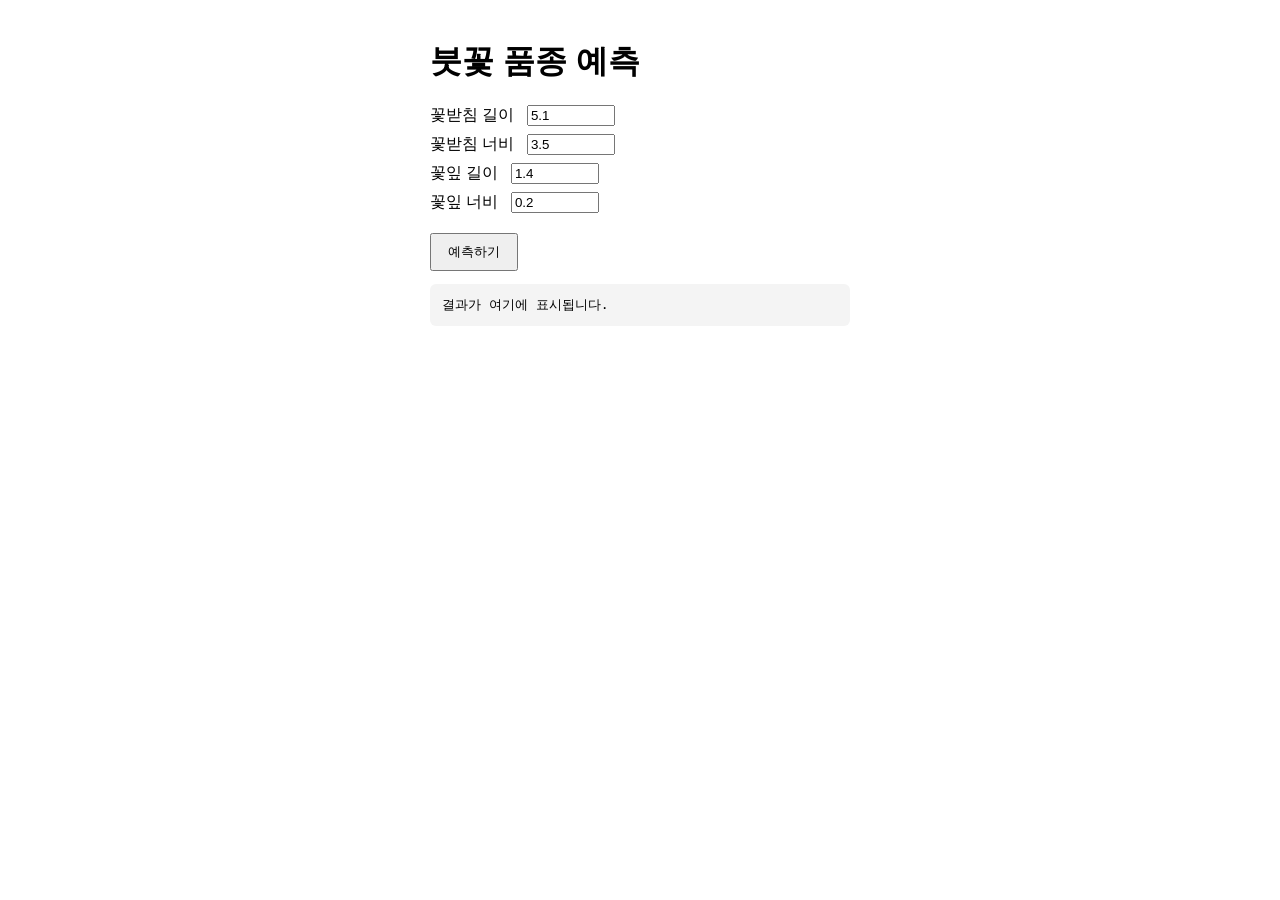
<file: iris-spring/src/main/resources/static/index.html>
<!DOCTYPE html>
<html lang="ko">
<head>
  <meta charset="UTF-8">
  <meta name="viewport" content="width=device-width, initial-scale=1">
  <title>붓꽃 분류</title>
  <style>
    body { font-family: sans-serif; max-width: 420px; margin: 40px auto; padding: 0 16px; }
    label { display: block; margin: 8px 0; }
    input { width: 80px; margin-left: 8px; }
    button { margin-top: 12px; padding: 8px 16px; }
    pre { background: #f4f4f4; padding: 12px; border-radius: 6px; }
  </style>
</head>
<body>
  <h1>붓꽃 품종 예측</h1>

  <label>꽃받침 길이 <input id="sepal_length" type="number" step="0.1" value="5.1"></label>
  <label>꽃받침 너비 <input id="sepal_width" type="number" step="0.1" value="3.5"></label>
  <label>꽃잎 길이 <input id="petal_length" type="number" step="0.1" value="1.4"></label>
  <label>꽃잎 너비 <input id="petal_width" type="number" step="0.1" value="0.2"></label>

  <button id="btn">예측하기</button>
  <pre id="result">결과가 여기에 표시됩니다.</pre>

  <script>
    const ids = ["sepal_length", "sepal_width", "petal_length", "petal_width"];

    document.getElementById("btn").addEventListener("click", async () => {
      const out = document.getElementById("result");
      const body = {};
      ids.forEach(id => body[id] = parseFloat(document.getElementById(id).value));

      out.textContent = "요청 중...";
      try {
        const res = await fetch("/api/predict", {
          method: "POST",
          headers: { "Content-Type": "application/json" },
          body: JSON.stringify(body)
        });
        const data = await res.json();
        if (!res.ok) {
          out.textContent = "오류 (" + res.status + ")\n" + JSON.stringify(data, null, 2);
          return;
        }
        out.textContent =
          "품종: " + data.label + "\n" +
          "확률: " + (data.probability * 100).toFixed(1) + "%\n\n" +
          JSON.stringify(data.probabilities, null, 2);
      } catch (e) {
        out.textContent = "요청 실패: " + e.message;
      }
    });
  </script>
</body>
</html>
</file>
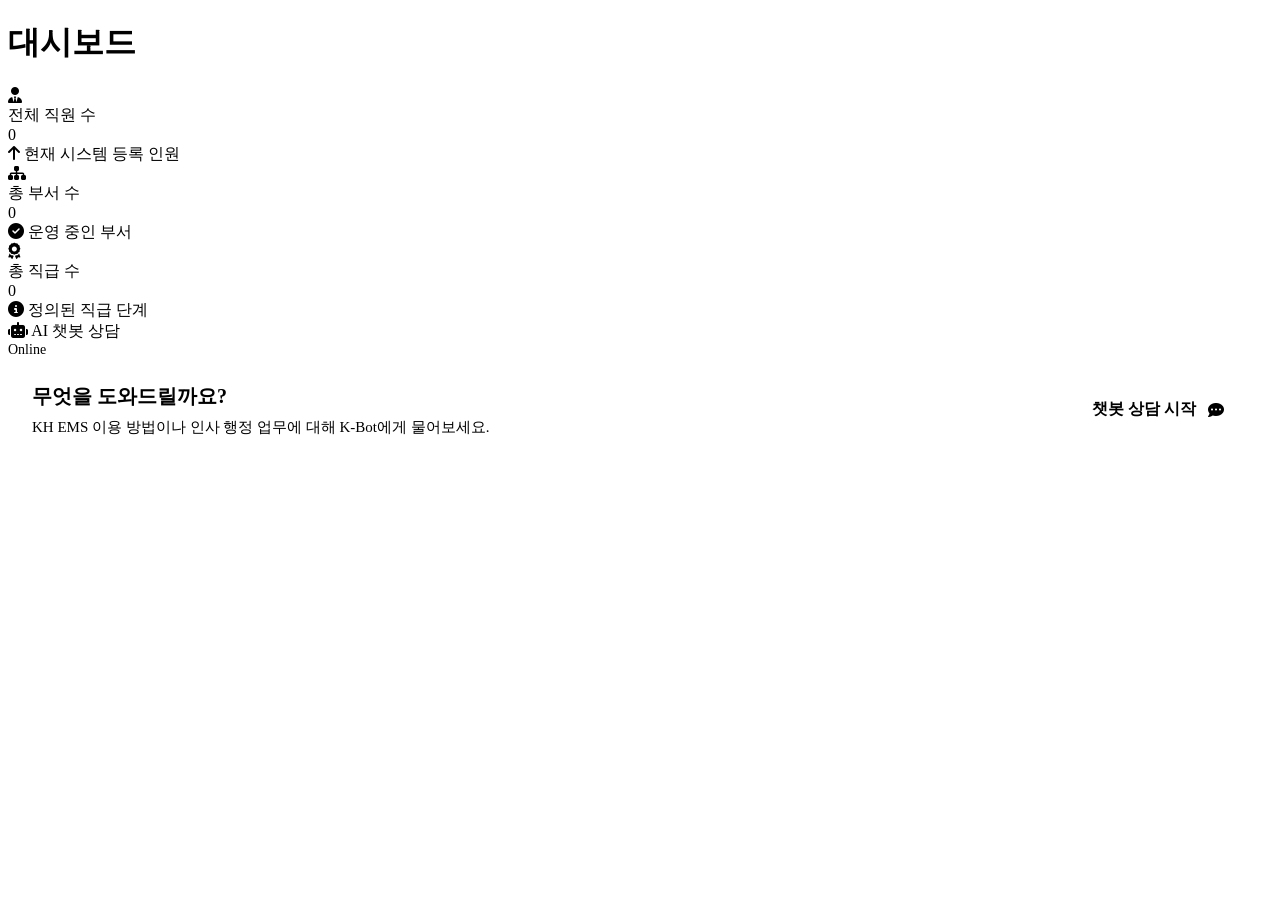
<file: kh-chatbot/src/main/resources/templates/index.html>
<!DOCTYPE html>
<html lang="ko" xmlns:th="http://www.thymeleaf.org">

<head>
    <meta charset="UTF-8">
    <meta name="viewport" content="width=device-width, initial-scale=1.0">
    <meta name="description" content="KH EMS - 효율적인 인사 관리를 위한 직원 관리 시스템 대시보드">
    <title>Dashboard | KH EMS</title>
    <!-- Google Fonts -->
    <link rel="preconnect" href="https://fonts.googleapis.com">
    <link rel="preconnect" href="https://fonts.gstatic.com" crossorigin>
    <link
        href="https://fonts.googleapis.com/css2?family=Inter:wght@400;500;600;700;800&family=Noto+Sans+KR:wght@300;400;500;700;900&display=swap"
        rel="stylesheet">
    <!-- Font Awesome -->
    <link rel="stylesheet" href="https://cdnjs.cloudflare.com/ajax/libs/font-awesome/6.4.0/css/all.min.css">
    <!-- Custom CSS -->
    <link rel="stylesheet" th:href="@{/css/main.css}">
</head>

<body>
    <!-- Sidebar Fragment -->
    <aside th:replace="~{fragments/sidebar :: sidebar('dashboard')}"></aside>

    <!-- Main Content -->
    <main class="main-content">
        <h1 class="page-title">대시보드</h1>
        <!-- ... (이하 생략) ... -->

        <div class="stats-grid">
            <!-- 직원 수 Card -->
            <div class="stat-card">
                <div class="stat-icon icon-blue">
                    <i class="fas fa-user-tie"></i>
                </div>
                <span class="stat-label">전체 직원 수</span>
                <div id="emp-count" class="stat-value">0</div>
                <div class="stat-trend trend-up">
                    <i class="fas fa-arrow-up"></i>
                    <span>현재 시스템 등록 인원</span>
                </div>
            </div>

            <!-- 부서 수 Card -->
            <div class="stat-card">
                <div class="stat-icon icon-emerald">
                    <i class="fas fa-sitemap"></i>
                </div>
                <span class="stat-label">총 부서 수</span>
                <div id="dept-count" class="stat-value">0</div>
                <div class="stat-trend trend-up">
                    <i class="fas fa-check-circle"></i>
                    <span>운영 중인 부서</span>
                </div>
            </div>

            <!-- 직급 수 Card -->
            <div class="stat-card">
                <div class="stat-icon icon-amber">
                    <i class="fas fa-award"></i>
                </div>
                <span class="stat-label">총 직급 수</span>
                <div id="job-count" class="stat-value">0</div>
                <div class="stat-trend trend-up">
                    <i class="fas fa-info-circle"></i>
                    <span>정의된 직급 단계</span>
                </div>
            </div>
        </div>

        <!-- AI Chat Banner (Redirection) -->
        <section class="chat-section help-banner" onclick="location.href='/chat'"
            style="cursor: pointer; height: auto; transition: all 0.3s ease;">
            <div class="chat-header">
                <div class="chat-title">
                    <i class="fas fa-robot"></i>
                    <span>AI 챗봇 상담</span>
                </div>
                <div class="chat-status" style="display: flex; align-items: center;">
                    <span class="status-dot"></span>
                    <span style="font-size: 0.875rem; color: var(--text-secondary);">Online</span>
                </div>
            </div>
            <div class="chat-body"
                style="padding: 1.5rem; display: flex; align-items: center; justify-content: space-between; flex-wrap: wrap; gap: 1rem;">
                <div>
                    <h3 style="margin: 0; font-size: 1.25rem; font-weight: 600; color: var(--text-primary);">무엇을 도와드릴까요?
                    </h3>
                    <p style="margin: 0.5rem 0 0; color: var(--text-secondary); font-size: 0.9375rem;">KH EMS 이용 방법이나 인사
                        행정 업무에 대해 K-Bot에게 물어보세요.</p>
                </div>
                <div class="send-btn"
                    style="width: auto; padding: 0 1.5rem; height: 3.5rem; border-radius: 1rem; display: flex; align-items: center; gap: 0.75rem; font-weight: 600;">
                    <span>챗봇 상담 시작</span>
                    <i class="fas fa-comment-dots"></i>
                </div>
            </div>
        </section>

    </main>

    <!-- Custom JS -->
    <script th:src="@{/js/index.js}"></script>
</body>

</html>
</file>
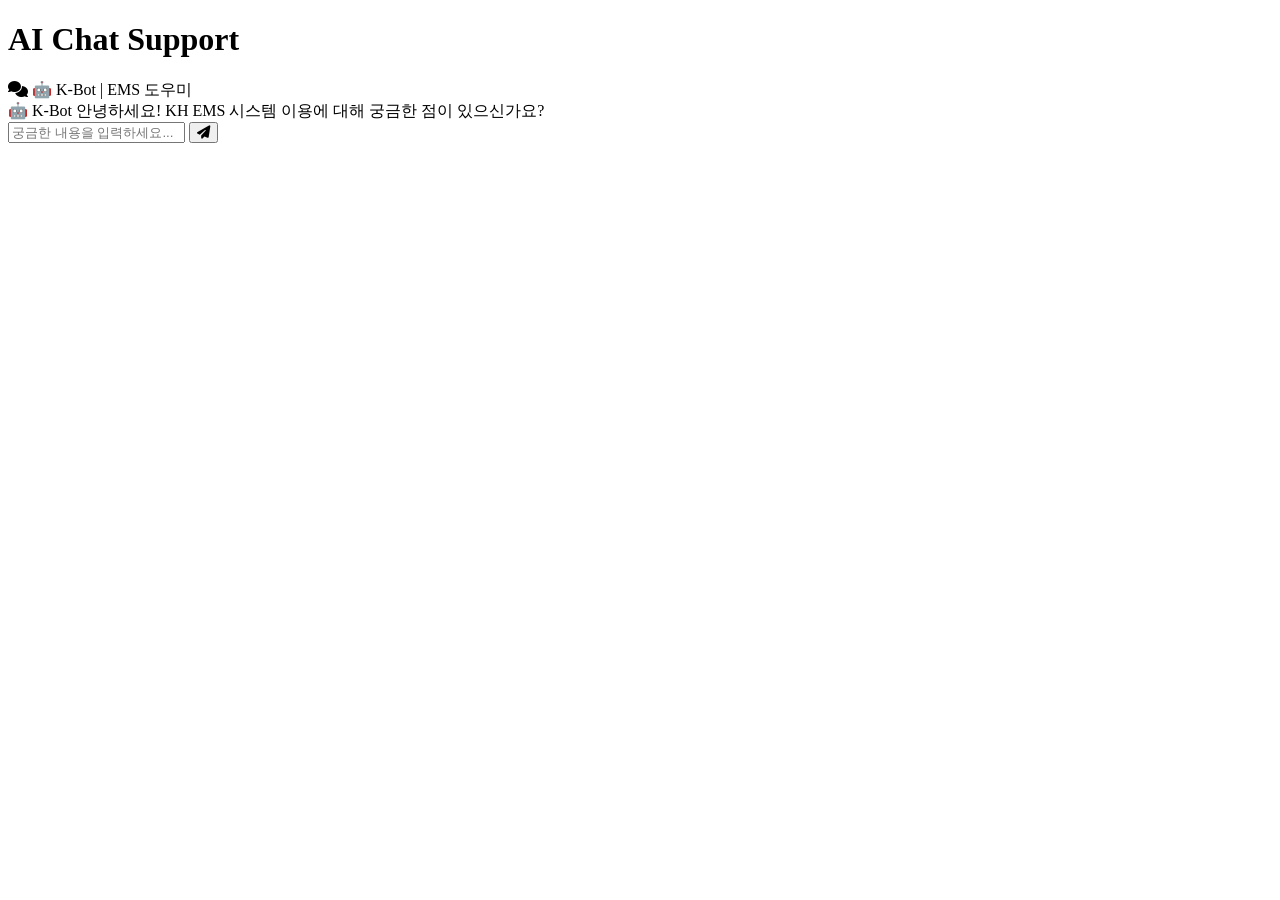
<file: kh-chatbot/src/main/resources/templates/chat/chat.html>
<!DOCTYPE html>
<html lang="ko" xmlns:th="http://www.thymeleaf.org">

<head>
    <meta charset="UTF-8">
    <meta name="viewport" content="width=device-width, initial-scale=1.0">
    <meta name="description" content="KH EMS - AI 챗봇 고객지원">
    <title>AI Chat Support | KH EMS</title>
    <!-- Google Fonts -->
    <link rel="preconnect" href="https://fonts.googleapis.com">
    <link rel="preconnect" href="https://fonts.gstatic.com" crossorigin>
    <link
        href="https://fonts.googleapis.com/css2?family=Inter:wght@400;500;600;700;800&family=Noto+Sans+KR:wght@300;400;500;700;900&display=swap"
        rel="stylesheet">
    <!-- Font Awesome -->
    <link rel="stylesheet" href="https://cdnjs.cloudflare.com/ajax/libs/font-awesome/6.4.0/css/all.min.css">
    <!-- Custom CSS -->
    <link rel="stylesheet" th:href="@{/css/main.css}">
    <link rel="stylesheet" th:href="@{/css/chat.css}">
</head>

<body>
    <!-- Sidebar Fragment -->
    <aside th:replace="~{fragments/sidebar :: sidebar('chat')}"></aside>

    <!-- Main Content -->
    <main class="main-content">
        <h1 class="page-title">AI Chat Support</h1>

        <div class="chat-container">
            <section class="chat-section">
                <div class="chat-header">
                    <div class="chat-title">
                        <i class="fas fa-comments"></i>
                        <span>🤖 K-Bot | EMS 도우미</span>
                    </div>
                </div>
                <div id="chat-messages" class="chat-messages">
                    <div class="message received">
                        <span class="message-info">🤖 K-Bot</span>
                        안녕하세요! KH EMS 시스템 이용에 대해 궁금한 점이 있으신가요?
                    </div>
                </div>
                <div class="chat-input-area">
                    <input type="text" id="chat-input" class="chat-input" placeholder="궁금한 내용을 입력하세요...">
                    <button id="send-btn" class="send-btn">
                        <i class="fas fa-paper-plane"></i>
                    </button>
                </div>
            </section>
        </div>
    </main>

    <!-- Custom JS -->
    <script th:src="@{/js/chat.js}"></script>
</body>

</html>
</file>
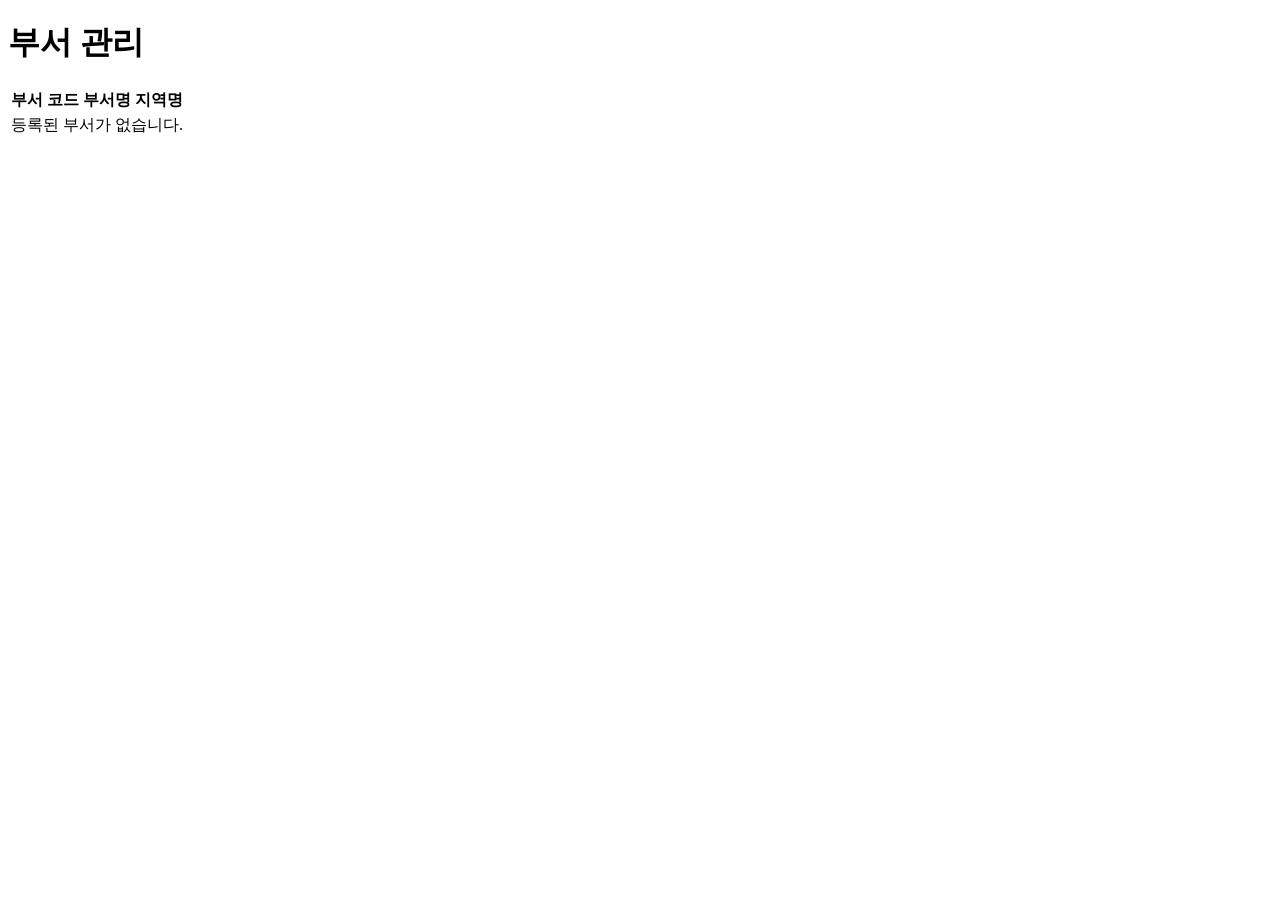
<file: kh-chatbot/src/main/resources/templates/department/list.html>
<!DOCTYPE html>
<html lang="ko" xmlns:th="http://www.thymeleaf.org">

<head>
    <meta charset="UTF-8">
    <title>부서 관리 | KH EMS</title>
    <link rel="stylesheet" href="https://cdnjs.cloudflare.com/ajax/libs/font-awesome/6.4.0/css/all.min.css">
    <link rel="stylesheet" th:href="@{/css/main.css}">
</head>

<body>
    <!-- Sidebar Fragment -->
    <aside th:replace="~{fragments/sidebar :: sidebar('department')}"></aside>

    <main class="main-content">
        <h1 class="page-title">부서 관리</h1>

        <div class="stat-card">
            <table class="data-table">
                <thead>
                    <tr>
                        <th>부서 코드</th>
                        <th>부서명</th>
                        <th>지역명</th>
                    </tr>
                </thead>
                <tbody>
                    <tr th:if="${#lists.isEmpty(list)}">
                        <td colspan="3" style="text-align: center;">등록된 부서가 없습니다.</td>
                    </tr>
                    <tr th:each="dept : ${list}">
                        <td th:text="${dept.deptId}"></td>
                        <td th:text="${dept.deptTitle}"></td>
                        <td th:text="${dept.locationName}"></td>
                    </tr>
                </tbody>
            </table>
        </div>
    </main>

</body>

</html>
</file>
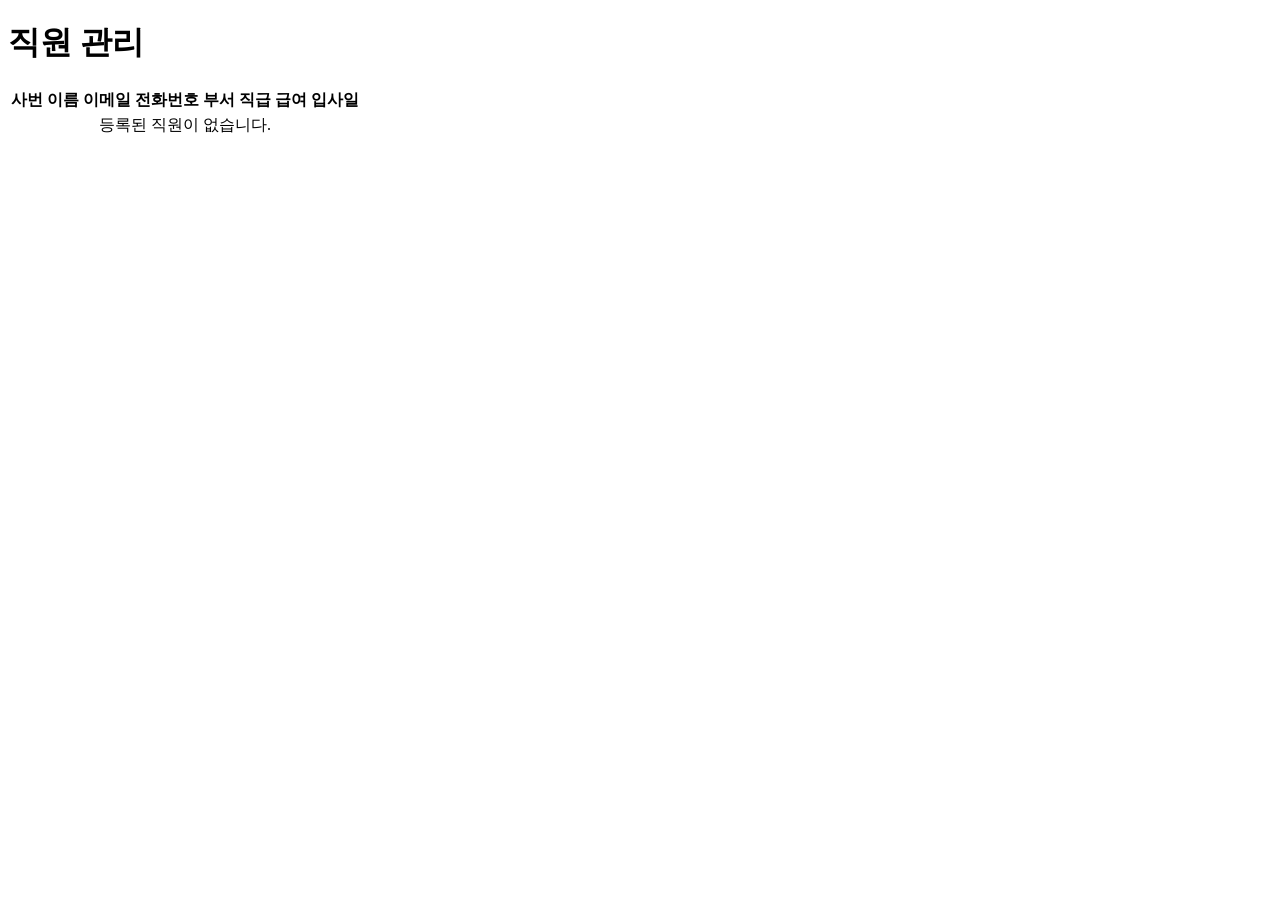
<file: kh-chatbot/src/main/resources/templates/employee/list.html>
<!DOCTYPE html>
<html lang="ko" xmlns:th="http://www.thymeleaf.org">

<head>
    <meta charset="UTF-8">
    <title>직원 관리 | KH EMS</title>
    <link rel="stylesheet" href="https://cdnjs.cloudflare.com/ajax/libs/font-awesome/6.4.0/css/all.min.css">
    <link rel="stylesheet" th:href="@{/css/main.css}">
</head>

<body>
    <!-- Sidebar Fragment -->
    <aside th:replace="~{fragments/sidebar :: sidebar('employee')}"></aside>

    <main class="main-content">
        <h1 class="page-title">직원 관리</h1>

        <div class="stat-card">
            <table class="data-table">
                <thead>
                    <tr>
                        <th>사번</th>
                        <th>이름</th>
                        <th>이메일</th>
                        <th>전화번호</th>
                        <th>부서</th>
                        <th>직급</th>
                        <th>급여</th>
                        <th>입사일</th>
                    </tr>
                </thead>
                <tbody>
                    <tr th:if="${#lists.isEmpty(list)}">
                        <td colspan="8" style="text-align: center;">등록된 직원이 없습니다.</td>
                    </tr>
                    <tr th:each="emp : ${list}">
                        <td th:text="${emp.empId}"></td>
                        <td th:text="${emp.empName}"></td>
                        <td th:text="${emp.email}"></td>
                        <td th:text="${emp.phone}"></td>
                        <td th:text="${emp.deptTitle}"></td>
                        <td th:text="${emp.jobName}"></td>
                        <td th:text="${#numbers.formatDecimal(emp.salary, 0, 'COMMA', 0, 'POINT')} + '원'"></td>
                        <td th:text="${emp.hireDate}"></td>
                    </tr>
                </tbody>
            </table>
        </div>
    </main>

</body>

</html>
</file>
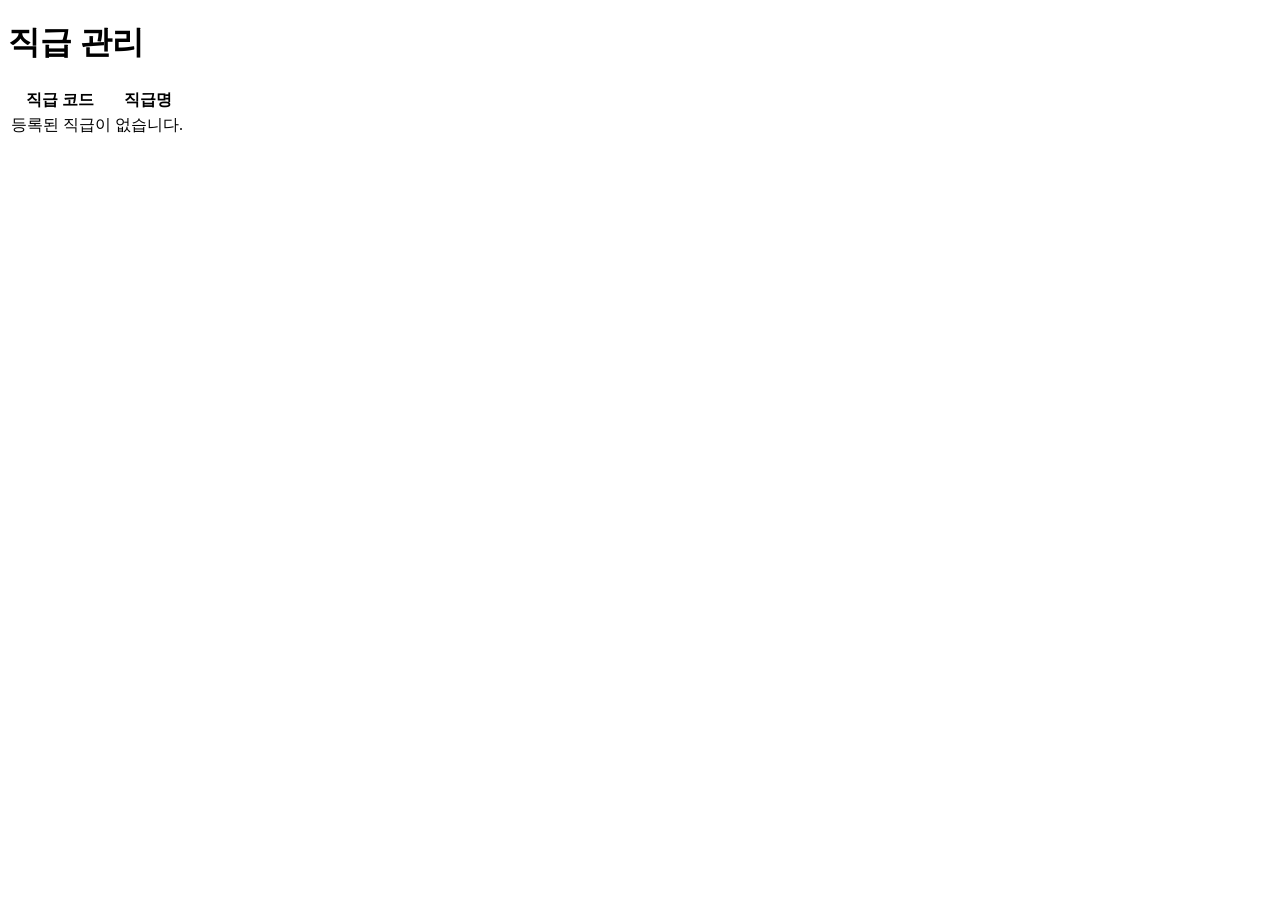
<file: kh-chatbot/src/main/resources/templates/job/list.html>
<!DOCTYPE html>
<html lang="ko" xmlns:th="http://www.thymeleaf.org">

<head>
    <meta charset="UTF-8">
    <title>직급 관리 | KH EMS</title>
    <link rel="stylesheet" href="https://cdnjs.cloudflare.com/ajax/libs/font-awesome/6.4.0/css/all.min.css">
    <link rel="stylesheet" th:href="@{/css/main.css}">
</head>

<body>
    <!-- Sidebar Fragment -->
    <aside th:replace="~{fragments/sidebar :: sidebar('job')}"></aside>

    <main class="main-content">
        <h1 class="page-title">직급 관리</h1>

        <div class="stat-card">
            <table class="data-table">
                <thead>
                    <tr>
                        <th>직급 코드</th>
                        <th>직급명</th>
                    </tr>
                </thead>
                <tbody>
                    <tr th:if="${#lists.isEmpty(list)}">
                        <td colspan="2" style="text-align: center;">등록된 직급이 없습니다.</td>
                    </tr>
                    <tr th:each="job : ${list}">
                        <td th:text="${job.jobCode}"></td>
                        <td th:text="${job.jobName}"></td>
                    </tr>
                </tbody>
            </table>
        </div>
    </main>

</body>

</html>
</file>
